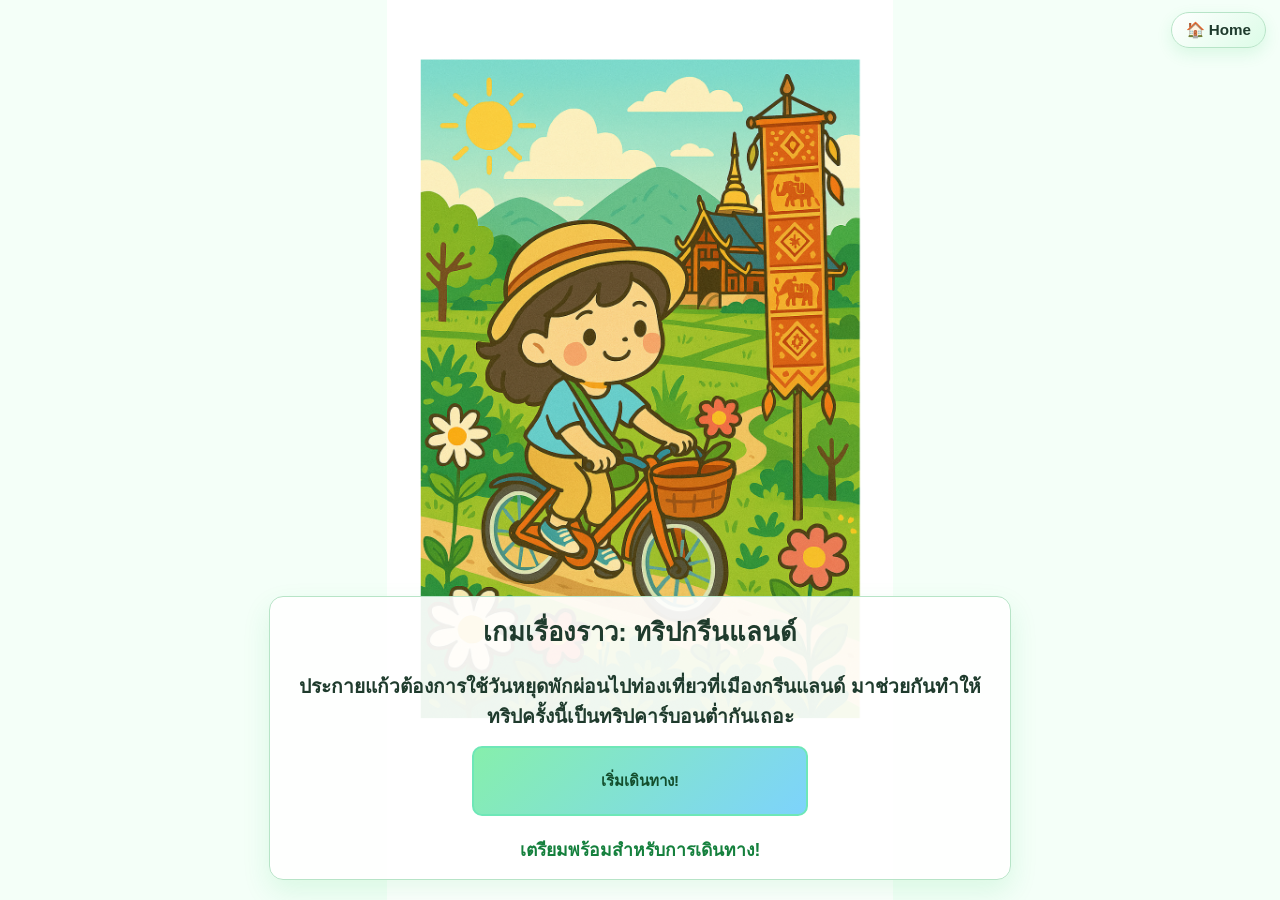
<file: greenLand/index.html>
<!DOCTYPE html>
<html lang="th">
<head>
    <meta charset="UTF-8">
    <meta name="viewport" content="width=device-width, initial-scale=1.0">
    <title>Story Quiz Game (Low Carbon Trip)</title>
    <style>
        /* CSS หลักสำหรับ Body และ Background */
        body { 
            font-family: 'Arial', sans-serif; 
            text-align: center; 
            margin: 0; 
            padding: 0;
            
            background-color: #f4fff8;
            
            background-size: auto 100vh;
            background-position: center;  
            background-repeat: no-repeat; 
            background-attachment: fixed;
            transition: background-image 0.5s ease-in-out; 
            
            min-height: 100vh;
            display: flex;
            justify-content: center;
            align-items: flex-end; 
        }
        
        /* สไตล์สำหรับกรอบข้อความหลักของเกม */
        .game-container { 
            width: 90%; 
            max-width: 700px;
            margin: 0 20px 20px 20px;
            padding: 15px 20px; 
            
            background-color: rgba(255, 255, 255, 0.92); 
            border-radius: 14px; 
            box-shadow: 0 12px 28px rgba(34, 197, 94, 0.12); 
            border: 1px solid #b7e4c7;
            text-align: left;
        }

        /* สไตล์สำหรับหัวข้อและคำถาม */
        h1 { text-align: center; margin-top: 0; color: #1f3b2d; font-size: 1.6em; }
        
        /* ขนาดตัวอักษรของคำถาม (1.2em) */
        #question { 
            font-size: 1.2em; 
            margin-bottom: 15px; 
            color: #1f3b2d; 
            text-align: center; 
            font-weight: bold; 
        }
        
        #score-display { 
            margin-top: 15px; 
            font-size: 1.1em; 
            font-weight: bold; 
            color: #15803d; 
            text-align: center;
        }

        /* *** สไตล์สำหรับตัวเลือก (2x2 Grid) *** */
        #options-container {
            display: flex;
            flex-wrap: wrap; 
            justify-content: center; 
            gap: 10px; 
            padding-bottom: 5px; 
        }

        .option-button { 
            width: 48%; 
            min-height: 70px; 
            box-sizing: border-box; 
            
            display: flex;
            align-items: center; 
            justify-content: center; 

            padding: 10px; 
            margin: 0; 
            
            font-size: 0.945em; 

            background: linear-gradient(135deg, #86efac, #7dd3fc); 
            color: #134e2d; 
            border: 2px solid #6ee7b7; 
            border-radius: 10px; 
            cursor: pointer; 
            text-align: center;
            transition: background-color 0.3s, transform 0.1s; 
            word-break: break-word; 
            font-weight: 700;
        }
        
        .option-button:hover { 
            background: linear-gradient(135deg, #4ade80, #38bdf8); 
            transform: scale(1.02);
        }

        .home-btn {
            position: fixed;
            top: 12px;
            right: 14px;
            z-index: 1000;
            border: 1px solid #b7e4c7;
            border-radius: 999px;
            background: linear-gradient(135deg, #ffffff, #dcfce7);
            color: #1f3b2d;
            font-size: 0.95rem;
            font-weight: 700;
            padding: 8px 14px;
            box-shadow: 0 6px 16px rgba(34,197,94,0.12);
            cursor: pointer;
        }

        .home-btn:hover { transform: translateY(-1px); }

    </style>
</head>
<body>
    <button class="home-btn" onclick="goHome()">🏠 Home</button>
    <div class="game-container">
        <h1>เกมเรื่องราว: ทริปกรีนแลนด์</h1>
        <p id="question">กำลังโหลดเนื้อเรื่อง...</p>
        <div id="options-container">
            </div>
        <div id="score-display">เตรียมพร้อมสำหรับการเดินทาง!</div>
    </div>

    <script src="config/script.js"></script>
</body>
</html>
</file>
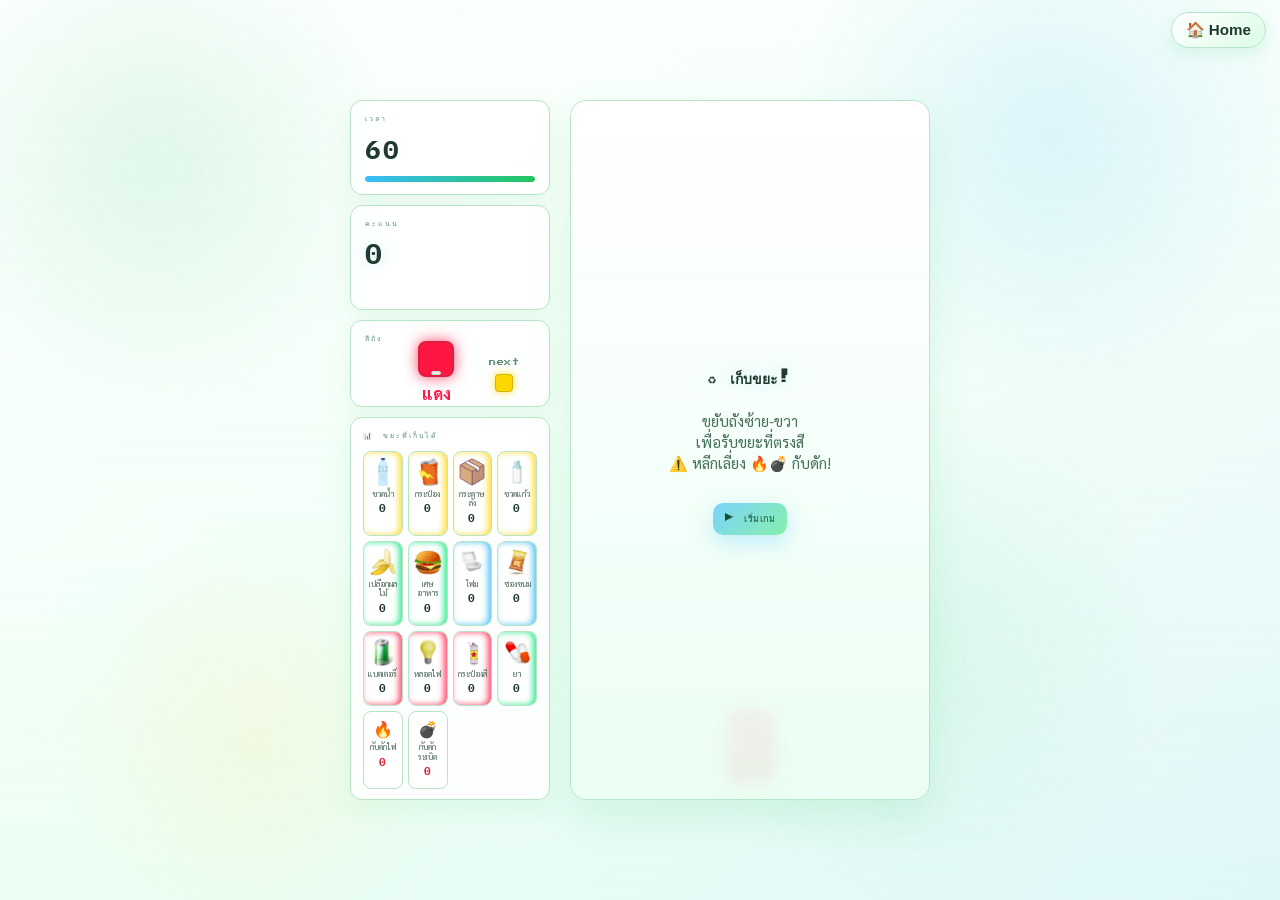
<file: upcycle/index.html>
<!DOCTYPE html>
<html lang="th">
<head>
<meta charset="UTF-8">
<meta name="viewport" content="width=device-width, initial-scale=1.0">
<title>♻️ เก็บขยะ!</title>
<style>
  @import url('https://fonts.googleapis.com/css2?family=IBM+Plex+Mono:wght@400;700&family=Press+Start+2P&family=Sarabun:wght@400;700;800&display=swap');

  :root {
    --yellow:  #FFE082;
    --green:   #22C55E;
    --blue:    #38BDF8;
    --red:     #EF4444;
    --bg:      #F4FFF8;
    --panel:   rgba(255,255,255,.88);
    --border:  #B7E4C7;
    --text:    #1F3B2D;
    --dim:     #5F8F76;
  }

  * { box-sizing: border-box; margin: 0; padding: 0; }

  body {
    background: linear-gradient(135deg, #f8fffb 0%, #ebfff3 48%, #e0f7fa 100%);
    color: var(--text);
    font-family: 'Sarabun', sans-serif;
    min-height: 100vh;
    display: flex;
    align-items: center;
    justify-content: center;
    overflow: hidden;
  }

  /* Soft eco background */
  body::before {
    content: '';
    position: fixed;
    inset: 0;
    background-image:
      radial-gradient(circle at 12% 18%, rgba(34,197,94,.12) 0%, transparent 18%),
      radial-gradient(circle at 82% 15%, rgba(56,189,248,.14) 0%, transparent 20%),
      radial-gradient(circle at 20% 82%, rgba(255,224,130,.16) 0%, transparent 16%),
      radial-gradient(circle at 72% 72%, rgba(34,197,94,.08) 0%, transparent 22%),
      linear-gradient(180deg, rgba(255,255,255,.65), rgba(255,255,255,0));
    pointer-events: none;
    z-index: 0;
  }

  #wrapper {
    position: relative;
    z-index: 1;
    display: flex;
    gap: 20px;
    align-items: flex-start;
    padding: 18px;
  }

  /* ===== SIDE PANEL ===== */
  #side-panel {
    width: 200px;
    height: 700px;
    display: flex;
    flex-direction: column;
    gap: 10px;
  }

  .panel-box {
    background: var(--panel);
    border: 1px solid var(--border);
    border-radius: 12px;
    padding: 12px 14px;
    box-shadow: 0 10px 25px rgba(34,197,94,.08);
    backdrop-filter: blur(8px);
    overflow: visible;
  }

  .panel-title {
    font-family: 'Press Start 2P', monospace;
    font-size: 7px;
    color: var(--dim);
    letter-spacing: 2px;
    margin-bottom: 8px;
    text-transform: uppercase;
  }

  /* Score */
  #score-value {
    font-family: 'IBM Plex Mono', 'Courier New', monospace;
    font-size: 28px;
    font-weight: 700;
    color: var(--text);
    text-shadow: 0 0 14px rgba(56,189,248,.25);
    line-height: 1.2;
    letter-spacing: 2px;
  }

  #score-delta {
    font-size: 13px;
    font-weight: 700;
    height: 20px;
    margin-top: 6px;
    transition: opacity .3s;
  }
  #score-delta.pos { color: var(--green); }
  #score-delta.neg { color: var(--red); }

  /* Timer */
  #timer-value {
    font-family: 'IBM Plex Mono', 'Courier New', monospace;
    font-size: 26px;
    font-weight: 700;
    color: var(--text);
    letter-spacing: 2px;
  }
  #timer-bar-wrap {
    margin-top: 10px;
    height: 6px;
    background: rgba(95,143,118,.18);
    border-radius: 3px;
    overflow: hidden;
  }
  #timer-bar {
    height: 100%;
    background: linear-gradient(90deg, var(--blue), var(--green));
    border-radius: 3px;
    transition: width .1s linear, background .5s;
    width: 100%;
  }

  /* Bin color indicator — main + preview overlay */
  #bin-color-indicator {
    position: relative;
    width: 100%;
    height: 50px;
    margin: -8px -14px 0 -14px;
    padding: 8px 14px 0 14px;
    display: flex;
    align-items: center;
    justify-content: center;
    overflow: visible;
  }

  .bin-color-slot {
    position: absolute;
    display: flex;
    flex-direction: column;
    align-items: center;
    gap: 6px;
  }

  .bin-color-slot.current {
    width: 100%;
    height: 100%;
    justify-content: center;
  }

  .bin-color-slot.next {
    bottom: 2px;
    right: 2px;
    width: auto;
    height: auto;
  }

  .bin-color-label {
    display: none;
  }

  .bin-color-next-label {
    font-family: 'Press Start 2P', monospace;
    font-size: 7px;
    color: var(--dim);
    letter-spacing: 0.5px;
    text-align: center;
    line-height: 1;
    margin-bottom: 2px;
  }

  .bin-color-content {
    display: flex;
    flex-direction: column;
    align-items: center;
    gap: 6px;
  }

  .bin-color-slot.next .bin-color-content {
    gap: 3px;
  }

  #bin-swatch {
    width: 36px; height: 36px;
    border-radius: 8px;
    border: 2px solid rgba(31,59,45,.15);
    transition: background .4s, box-shadow .4s;
    box-shadow: 0 0 16px rgba(255,255,255,.4);
  }

  #bin-swatch-next {
    width: 18px; height: 18px;
    border-radius: 4px;
    border: 1px solid rgba(31,59,45,.2);
    transition: background .4s, box-shadow .4s;
    box-shadow: 0 0 6px rgba(255,255,255,.3);
  }

  .bin-color-info {
    display: flex;
    flex-direction: column;
    align-items: center;
    gap: 3px;
  }

  #bin-color-name {
    font-weight: 800;
    font-size: 16px;
    transition: color .4s;
  }

  #bin-color-name-next {
    font-weight: 700;
    font-size: 9px;
    transition: color .4s;
    opacity: 0.8;
    display: none;
  }

  #bin-color-countdown {
    font-family: 'IBM Plex Mono', 'Courier New', monospace;
    font-size: 10px;
    font-weight: 700;
    color: var(--dim);
    white-space: nowrap;
    letter-spacing: 0.5px;
    position: absolute;
    top: 50%;
    left: 50%;
    transform: translate(-50%, -50%);
    background: rgba(255,255,255,0.9);
    padding: 1px 4px;
    border-radius: 3px;
    border: 1px solid var(--border);
  }

  /* ===== GAME CANVAS AREA ===== */
  #game-area {
    position: relative;
    width: 360px;
    height: 700px;
    background: linear-gradient(180deg, rgba(255,255,255,.98) 0%, rgba(236,255,243,.95) 100%);
    border: 1px solid var(--border);
    border-radius: 16px;
    overflow: hidden;
    box-shadow: 0 18px 40px rgba(34,197,94,.12);
  }

  /* Soft texture overlay */
  #game-area::after {
    content: '';
    position: absolute;
    inset: 0;
    background: repeating-linear-gradient(
      0deg,
      transparent,
      transparent 4px,
      rgba(34,197,94,.03) 4px,
      rgba(34,197,94,.03) 5px
    );
    pointer-events: none;
    z-index: 50;
  }

  /* Ground line */
  #ground-line {
    position: absolute;
    bottom: 90px;
    left: 0; right: 0;
    height: 1px;
    background: linear-gradient(90deg, transparent, var(--border), transparent);
  }

  /* Trash items */
  .trash {
    position: absolute;
    width: 44px; height: 44px;
    border-radius: 10px;
    display: flex;
    align-items: center;
    justify-content: center;
    font-size: 24px;
    font-family: 'Sarabun', sans-serif;
    box-shadow: 0 8px 16px rgba(31,59,45,.12), inset 0 0 8px rgba(255,255,255,.35);
    z-index: 10;
    animation: wobble 1.2s ease-in-out infinite alternate;
    cursor: default;
    user-select: none;
    overflow: hidden;
  }
  .trash-img {
    width: 100%;
    height: 100%;
    object-fit: contain;
    pointer-events: none;
    user-select: none;
  }
  @keyframes wobble {
    from { transform: rotate(-6deg); }
    to   { transform: rotate(6deg); }
  }

  /* Score pop */
  .score-pop {
    position: absolute;
    font-family: 'IBM Plex Mono', 'Courier New', monospace;
    font-size: 13px;
    font-weight: 700;
    pointer-events: none;
    z-index: 60;
    animation: pop-up .8s ease-out forwards;
    letter-spacing: 1px;
  }
  @keyframes pop-up {
    0%   { opacity: 1; transform: translateY(0) scale(1); }
    100% { opacity: 0; transform: translateY(-60px) scale(1.3); }
  }

  /* Miss flash */
  .miss-flash {
    position: absolute;
    inset: 0;
    background: rgba(255,23,68,.18);
    z-index: 55;
    animation: flash-out .35s ease-out forwards;
    pointer-events: none;
  }
  @keyframes flash-out {
    from { opacity: 1; }
    to   { opacity: 0; }
  }

  /* BIN */
  #bin-wrap {
    position: absolute;
    bottom: 10px;
    left: 50%;
    transform: translateX(-50%);
    z-index: 20;
    display: flex;
    flex-direction: column;
    align-items: center;
    cursor: none;
  }

  #bin-svg {
    width: 64px; height: 80px;
    filter: drop-shadow(0 0 10px var(--current-bin-color, #fff));
    transition: filter .4s;
  }

  /* ===== OVERLAY (start / gameover) ===== */
  #overlay {
    position: absolute;
    inset: 0;
    background: linear-gradient(180deg, rgba(255,255,255,.90), rgba(235,255,243,.94));
    backdrop-filter: blur(6px);
    display: flex;
    flex-direction: column;
    align-items: center;
    justify-content: center;
    padding-top: 0;
    z-index: 100;
    gap: 18px;
    border-radius: 16px;
  }

  #overlay.upcycle-mode {
    position: relative;
    justify-content: flex-start;
    padding-top: 20px;
    padding-bottom: 0;
    gap: 8px;
  }

  #overlay.upcycle-mode .btn-action-group {
    margin-top: auto;
    margin-bottom: 28px;
  }

  #overlay h1 {
    font-family: 'Press Start 2P', monospace;
    font-size: 14px;
    text-align: center;
    line-height: 1.8;
    color: var(--text);
    text-shadow: 0 0 18px rgba(56,189,248,.28);
    margin-bottom: 2px;
  }

  #overlay .sub {
    font-size: 15px;
    color: #46705b;
    text-align: center;
    line-height: 1.4;
    margin-bottom: 4px;
  }

  #overlay .final-score {
    font-family: 'IBM Plex Mono', 'Courier New', monospace;
    font-size: 36px;
    font-weight: 700;
    color: #d97706;
    text-shadow: 0 0 14px rgba(255,224,130,.8);
    letter-spacing: 2px;
  }

  #btn-start {
    margin-top: 8px;
    padding: 9px 12px;
    background: linear-gradient(135deg, #7dd3fc, #86efac);
    border: none;
    border-radius: 10px;
    color: #134e2d;
    font-family: 'Press Start 2P', monospace;
    font-size: 9px;
    cursor: pointer;
    letter-spacing: 0.5px;
    box-shadow: 0 8px 22px rgba(56,189,248,.28);
    transition: transform .15s, box-shadow .15s;
    white-space: nowrap;
  }
  #btn-start:hover { transform: scale(1.05); box-shadow: 0 10px 26px rgba(34,197,94,.28); }
  #btn-start:active { transform: scale(.97); }

  .btn-action-group {
    display: flex;
    gap: 10px;
    margin-top: 8px;
    width: 75%;
  }

  .btn-action {
    flex: 1;
    padding: 9px 8px;
    background: linear-gradient(135deg, #7dd3fc, #86efac);
    border: none;
    border-radius: 10px;
    color: #134e2d;
    font-family: 'Press Start 2P', monospace;
    font-size: 8px;
    cursor: pointer;
    letter-spacing: 0.3px;
    box-shadow: 0 6px 16px rgba(56,189,248,.2);
    transition: transform .15s, box-shadow .15s;
    white-space: nowrap;
  }
  .btn-action:hover { transform: scale(1.05); box-shadow: 0 8px 20px rgba(34,197,94,.25); }
  .btn-action:active { transform: scale(.97); }

  /* Upcycle Result */
  #upcycle-container {
    position: absolute;
    bottom: 0;
    left: 0;
    right: 0;
    height: auto;
    min-height: 0;
    background: linear-gradient(to top, rgba(34,197,94,.15), rgba(34,197,94,.05));
    display: none;
    flex-direction: column;
    align-items: center;
    justify-content: flex-end;
    z-index: 150;
    padding: 0 6px 6px 6px;
    border-top: 1px solid var(--border);
    border-radius: 0 0 16px 16px;
    max-height: 58%;
    overflow-y: auto;
  }

  #upcycle-middle {
    width: 100%;
    margin-bottom: 0;
    display: flex;
    flex-direction: column;
    gap: 6px;
  }

  #upcycle-container.show { display: flex; }

  #upcycle-title {
    font-family: 'Press Start 2P', monospace;
    font-size: 7px;
    color: var(--dim);
    text-align: center;
    letter-spacing: 1px;
    margin-bottom: 4px;
  }

  .btn-craft-main {
    width: 100%;
    font-size: 11.2px;
    padding: 6px 6px;
    letter-spacing: 0.2px;
    margin: 0;
    text-align: center;
    display: flex;
    align-items: center;
    justify-content: center;
  }

  .btn-craft-main:hover {
    transform: translateY(-1px);
    box-shadow: 0 8px 16px rgba(34,197,94,.18);
  }

  .btn-craft-main:active {
    transform: translateY(0);
  }

  #craft-section {
    width: 100%;
    background: rgba(255,255,255,.72);
    border: 1px solid var(--border);
    border-radius: 8px;
    padding: 8px 6px;
    display: none;
  }

  #craft-section.show {
    display: block;
  }

  .craft-rate {
    font-family: 'IBM Plex Mono', 'Courier New', monospace;
    font-size: 10px;
    font-weight: 700;
    text-align: center;
    color: #2f6e4f;
    margin-bottom: 6px;
  }

  #craft-buttons {
    display: grid;
    grid-template-columns: repeat(2, minmax(0, 1fr));
    gap: 6px;
  }

  .craft-btn {
    border: 1px solid #9fd5b1;
    border-radius: 8px;
    padding: 6px 5px;
    background: linear-gradient(135deg, #ffffff, #e8fff1);
    color: #1d4e36;
    text-align: left;
    cursor: pointer;
    display: flex;
    flex-direction: column;
    gap: 2px;
    min-height: 60px;
    transition: transform .15s, box-shadow .15s;
  }

  .craft-btn:hover {
    transform: translateY(-1px);
    box-shadow: 0 6px 14px rgba(34,197,94,.16);
  }

  .craft-btn:disabled {
    opacity: 0.45;
    cursor: not-allowed;
    box-shadow: none;
    transform: none;
  }

  .craft-name {
    font-size: 10px;
    font-weight: 800;
    line-height: 1.2;
  }

  .craft-need,
  .craft-reward {
    font-size: 8px;
    line-height: 1.2;
  }

  .craft-reward {
    color: #117a42;
    font-weight: 700;
  }

  .craft-result {
    min-height: 18px;
    margin-top: 7px;
    font-size: 10px;
    font-weight: 700;
    text-align: center;
  }

  .craft-result.success { color: #0f9d58; }
  .craft-result.fail { color: #d63031; }

  #craft-status-top {
    position: absolute;
    left: 10px;
    right: 10px;
    bottom: 6px;
    min-height: 20px;
    margin: 0;
    font-size: 11px;
    font-weight: 700;
    text-align: center;
    color: #2f6e4f;
    pointer-events: none;
  }

  #craft-status-top.success { color: #0f9d58; }
  #craft-status-top.fail { color: #d63031; }

  /* Responsive */
  @media (max-width: 600px) {
    #craft-buttons {
      grid-template-columns: 1fr;
    }
  }

  @media (max-width: 400px) {
    #upcycle-container {
      padding: 4px 2px 2px 2px;
    }

    .craft-btn {
      min-height: 56px;
    }
  }

  /* ===== COMBO BADGE ===== */
  #combo-badge {
    position: absolute;
    top: 14px; right: 14px;
    font-family: 'IBM Plex Mono', 'Courier New', monospace;
    font-size: 10px;
    font-weight: 700;
    background: var(--yellow);
    color: #000;
    padding: 6px 10px;
    border-radius: 6px;
    z-index: 40;
    display: none;
    box-shadow: 0 0 12px var(--yellow);
    letter-spacing: 1px;
  }
  .trash.trap-item {
    animation: trap-pulse 0.6s ease-in-out infinite alternate !important;
  }
  @keyframes trap-pulse {
    from { transform: rotate(-8deg) scale(1);   box-shadow: 0 0 12px rgba(255,109,0,.7); }
    to   { transform: rotate(8deg)  scale(1.1); box-shadow: 0 0 24px rgba(255,50,0,1);  }
  }

  #game-area { transition: transform .08s; }

  /* ===== STATS inside side panel ===== */
  #stats-bar {
    flex: 1;
    background: var(--panel);
    border: 1px solid var(--border);
    border-radius: 12px;
    padding: 12px 12px 10px;
    display: flex;
    flex-direction: column;
    box-shadow: 0 10px 25px rgba(34,197,94,.08);
    backdrop-filter: blur(8px);
  }

  .stats-title {
    font-family: 'Press Start 2P', monospace;
    font-size: 7px;
    color: var(--dim);
    letter-spacing: 2px;
    margin-bottom: 10px;
    text-transform: uppercase;
  }

  #stats-grid {
    display: grid;
    grid-template-columns: repeat(4, 1fr);
    gap: 5px;
    flex: 1;
  }

  .stat-cell {
    display: flex;
    flex-direction: column;
    align-items: center;
    gap: 3px;
    background: rgba(255,255,255,.72);
    border: 1px solid var(--border);
    border-radius: 8px;
    padding: 6px 4px;
    transition: border-color .3s, background .3s;
  }

  .stat-image-wrap {
    width: 28px;
    height: 28px;
    display: flex;
    align-items: center;
    justify-content: center;
  }

  .stat-image {
    width: 100%;
    height: 100%;
    object-fit: contain;
  }

  .stat-cell.has-catch {
    border-color: rgba(255,255,255,.18);
    background: rgba(255,255,255,.07);
  }

  .stat-cell .stat-label { font-size: 8px; color: #4d6b5a; text-align: center; line-height: 1.2; }
  .stat-cell .stat-count {
    font-family: 'IBM Plex Mono', 'Courier New', monospace;
    font-size: 11px;
    color: #1f3b2d;
    font-weight: 700;
    text-shadow: 0 1px 0 rgba(255,255,255,.55);
    min-height: 12px;
    letter-spacing: 1px;
  }
  .stat-cell.trap-cell .stat-count { color: #d62839; }

  @keyframes stat-bump {
    0%   { transform: scale(1); }
    40%  { transform: scale(1.35); }
    100% { transform: scale(1); }
  }
  .stat-bump { animation: stat-bump .25s ease-out; }

  .home-btn {
    position: fixed;
    top: 12px;
    right: 14px;
    z-index: 1000;
    border: 1px solid var(--border);
    border-radius: 999px;
    background: linear-gradient(135deg, #ffffff, #dcfce7);
    color: var(--text);
    font-size: 0.95rem;
    font-weight: 700;
    padding: 8px 14px;
    box-shadow: 0 6px 16px rgba(34,197,94,0.12);
    cursor: pointer;
  }

  .home-btn:hover { transform: translateY(-1px); }
</style>
</head>
<body>

<button class="home-btn" onclick="goHome()">🏠 Home</button>
<div id="wrapper">

  <!-- Side panel -->
  <div id="side-panel">

    <div class="panel-box">
      <div class="panel-title">เวลา</div>
      <div id="timer-value">60</div>
      <div id="timer-bar-wrap"><div id="timer-bar"></div></div>
    </div>

    <div class="panel-box">
      <div class="panel-title">คะแนน</div>
      <div id="score-value">0</div>
      <div id="score-delta"></div>
    </div>

    <div class="panel-box">
      <div class="panel-title">สีถัง</div>
      <div id="bin-color-indicator">
        <!-- Current color -->
        <div class="bin-color-slot current">
          <div class="bin-color-content">
            <div id="bin-swatch"></div>
            <div class="bin-color-info">
              <div id="bin-color-name">—</div>
              <div id="bin-color-countdown"></div>
            </div>
          </div>
        </div>
        <!-- Next color (overlay in bottom-right) -->
        <div class="bin-color-slot next">
          <div class="bin-color-next-label">next</div>
          <div class="bin-color-content">
            <div id="bin-swatch-next"></div>
            <div id="bin-color-name-next">—</div>
          </div>
        </div>
      </div>
    </div>

    <!-- Stats moved here -->
    <div id="stats-bar">
      <div class="stats-title">📊 ขยะที่เก็บได้</div>
      <div id="stats-grid"></div>
    </div>

  </div>

  <!-- Game area only -->
  <div id="game-area">
    <div id="ground-line"></div>
    <div id="combo-badge">COMBO x<span id="combo-num">0</span></div>
    <div id="bin-wrap">
      <svg id="bin-svg" viewBox="0 0 64 80" xmlns="http://www.w3.org/2000/svg">
        <rect id="bin-lid" x="6" y="4" width="52" height="10" rx="5" fill="white"/>
        <rect x="26" y="0" width="12" height="8" rx="4" fill="white" id="bin-handle"/>
        <rect id="bin-body" x="8" y="16" width="48" height="58" rx="8" fill="white"/>
        <rect x="20" y="22" width="5" height="46" rx="2" fill="rgba(0,0,0,.12)" id="stripe1"/>
        <rect x="30" y="22" width="5" height="46" rx="2" fill="rgba(0,0,0,.12)" id="stripe2"/>
        <rect x="40" y="22" width="5" height="46" rx="2" fill="rgba(0,0,0,.12)" id="stripe3"/>
        <rect x="11" y="19" width="6" height="30" rx="3" fill="rgba(255,255,255,.35)"/>
      </svg>
    </div>
    <div id="overlay">
      <h1>♻️ เก็บขยะ!</h1>
      <div class="sub">ขยับถังซ้าย-ขวา<br>เพื่อรับขยะที่ตรงสี<br>⚠️ หลีกเลี่ยง 🔥💣 กับดัก!</div>
      <button id="btn-start">▶ เริ่มเกม</button>
    </div>

    <div id="upcycle-container">
      <div id="upcycle-middle">
        <button id="btn-open-craft" class="btn-action btn-craft-main" onclick="toggleCraftMenu()">♻️แลกขยะ</button>
        <div id="craft-section"></div>
      </div>
    </div>
  </div>

</div>

<script src="./config/script.js"></script>
</body>
</html>
</file>
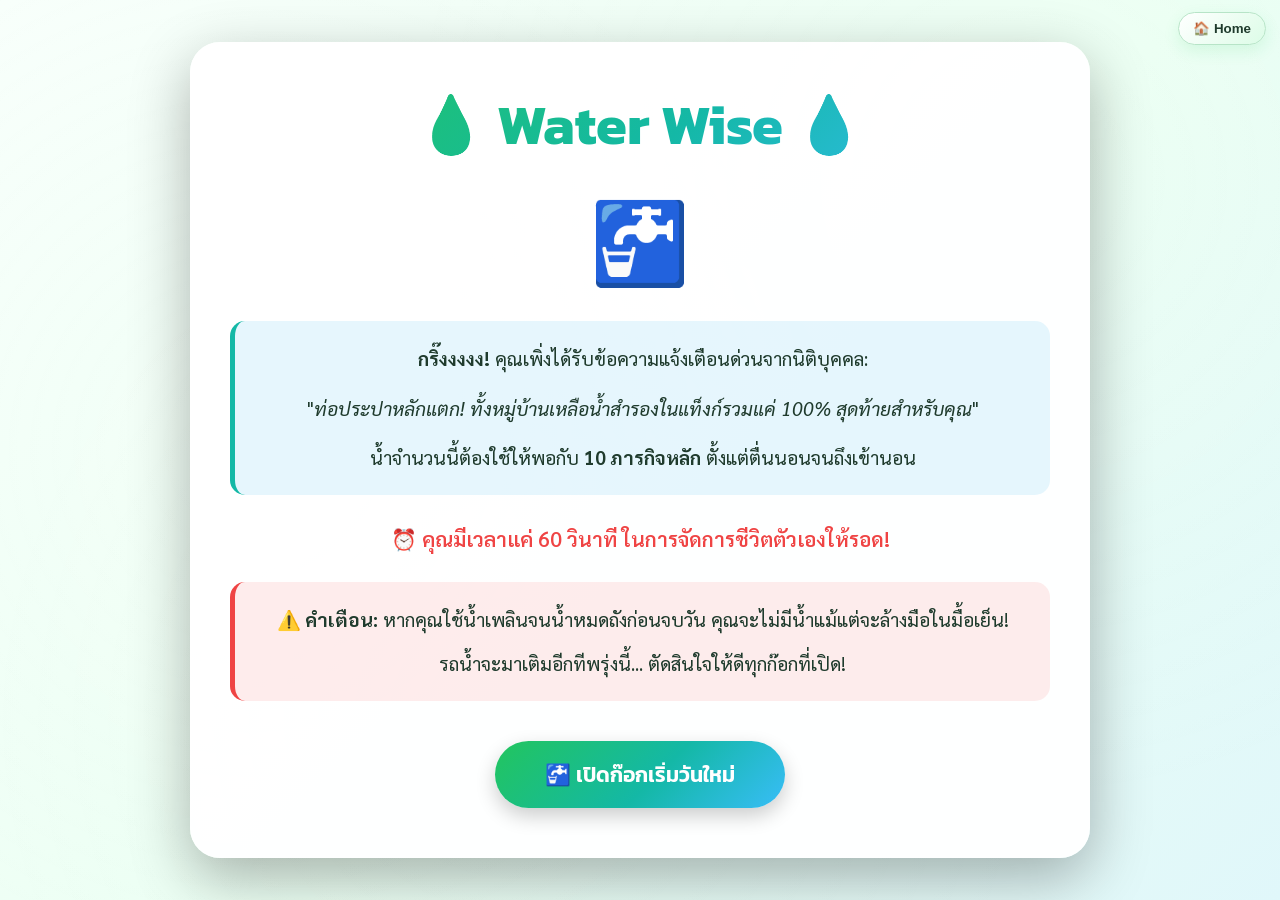
<file: waterwise/index.html>
<!DOCTYPE html>
<html lang="th">
<head>
    <meta charset="UTF-8">
    <meta name="viewport" content="width=device-width, initial-scale=1.0">
    <title>Water Wise - เกมประหยัดน้ำ</title>
    <link rel="preconnect" href="https://fonts.googleapis.com">
    <link rel="preconnect" href="https://fonts.gstatic.com" crossorigin>
    <link href="https://fonts.googleapis.com/css2?family=Kanit:wght@300;400;600;700&family=Sarabun:wght@400;600&display=swap" rel="stylesheet">
    <style>
        :root {
            --water-blue: #14b8a6;
            --water-dark: #15803d;
            --water-light: #bbf7d0;
            --danger-red: #ef4444;
            --success-green: #22c55e;
            --warning-yellow: #f59e0b;
            --bg-gradient: linear-gradient(135deg, #22c55e 0%, #14b8a6 55%, #38bdf8 100%);
            --text-dark: #1f3b2d;
            --text-light: #f8fafc;
        }

        * {
            margin: 0;
            padding: 0;
            box-sizing: border-box;
        }

        body {
            font-family: 'Sarabun', sans-serif;
            background: linear-gradient(135deg, #f8fffb 0%, #ebfff3 55%, #e0f7fa 100%);
            min-height: 100vh;
            display: flex;
            justify-content: center;
            align-items: center;
            overflow-x: hidden;
            position: relative;
        }

        /* Water droplet animation background */
        body::before {
            content: '';
            position: fixed;
            top: 0;
            left: 0;
            width: 100%;
            height: 100%;
            background-image: 
                radial-gradient(circle at 20% 50%, rgba(255,255,255,0.1) 0%, transparent 50%),
                radial-gradient(circle at 80% 20%, rgba(255,255,255,0.08) 0%, transparent 50%),
                radial-gradient(circle at 40% 80%, rgba(255,255,255,0.06) 0%, transparent 50%);
            animation: floatBubbles 20s ease-in-out infinite;
            pointer-events: none;
        }

        @keyframes floatBubbles {
            0%, 100% { transform: translateY(0px); }
            50% { transform: translateY(-20px); }
        }

        .container {
            width: 90%;
            max-width: 900px;
            position: relative;
            z-index: 1;
        }

        /* Screen containers */
        .screen {
            display: none;
            background: rgba(255, 255, 255, 0.95);
            border-radius: 30px;
            padding: 40px;
            box-shadow: 0 20px 60px rgba(0, 0, 0, 0.3);
            animation: fadeIn 0.5s ease-out;
        }

        .screen.active {
            display: block;
        }

        @keyframes fadeIn {
            from {
                opacity: 0;
                transform: translateY(20px);
            }
            to {
                opacity: 1;
                transform: translateY(0);
            }
        }

        /* Intro Screen */
        .intro-content {
            text-align: center;
        }

        .game-title {
            font-family: 'Kanit', sans-serif;
            font-size: 3.5rem;
            font-weight: 700;
            background: var(--bg-gradient);
            -webkit-background-clip: text;
            -webkit-text-fill-color: transparent;
            background-clip: text;
            margin-bottom: 20px;
            animation: titlePulse 2s ease-in-out infinite;
        }

        @keyframes titlePulse {
            0%, 100% { transform: scale(1); }
            50% { transform: scale(1.05); }
        }

        .intro-icon {
            font-size: 5rem;
            margin: 20px 0;
            animation: bounce 2s ease-in-out infinite;
        }

        @keyframes bounce {
            0%, 100% { transform: translateY(0); }
            50% { transform: translateY(-10px); }
        }

        .intro-text {
            font-size: 1.2rem;
            line-height: 1.8;
            color: var(--text-dark);
            margin: 30px 0;
            padding: 20px;
            background: rgba(14, 165, 233, 0.1);
            border-radius: 15px;
            border-left: 5px solid var(--water-blue);
        }

        .intro-warning {
            font-weight: 600;
            color: var(--danger-red);
            font-size: 1.3rem;
            margin: 20px 0;
        }

        .btn {
            font-family: 'Kanit', sans-serif;
            font-size: 1.3rem;
            font-weight: 600;
            padding: 18px 50px;
            border: none;
            border-radius: 50px;
            cursor: pointer;
            transition: all 0.3s ease;
            box-shadow: 0 8px 20px rgba(0, 0, 0, 0.2);
            margin: 10px;
        }

        .btn-primary {
            background: var(--bg-gradient);
            color: white;
        }

        .btn-primary:hover {
            transform: translateY(-3px);
            box-shadow: 0 12px 30px rgba(0, 0, 0, 0.3);
        }

        .btn-primary:active {
            transform: translateY(-1px);
        }

        /* Game Screen */
        .game-header {
            display: flex;
            justify-content: space-between;
            align-items: center;
            margin-bottom: 30px;
            padding: 20px;
            background: rgba(14, 165, 233, 0.1);
            border-radius: 15px;
        }

        .water-meter {
            flex: 1;
            margin: 0 20px;
        }

        .water-label {
            font-family: 'Kanit', sans-serif;
            font-weight: 600;
            margin-bottom: 10px;
            display: flex;
            justify-content: space-between;
            align-items: center;
        }

        .water-bar-container {
            width: 100%;
            height: 30px;
            background: rgba(0, 0, 0, 0.1);
            border-radius: 15px;
            overflow: hidden;
            position: relative;
        }

        .water-bar {
            height: 100%;
            background: linear-gradient(90deg, #10b981, #0ea5e9, #06b6d4);
            border-radius: 15px;
            transition: width 0.5s ease, background 0.3s ease;
            position: relative;
            overflow: hidden;
        }

        .water-bar::after {
            content: '';
            position: absolute;
            top: 0;
            left: 0;
            width: 100%;
            height: 100%;
            background: linear-gradient(90deg, transparent, rgba(255,255,255,0.3), transparent);
            animation: shimmer 2s infinite;
        }

        @keyframes shimmer {
            0% { transform: translateX(-100%); }
            100% { transform: translateX(100%); }
        }

        .water-bar.low {
            background: linear-gradient(90deg, #f59e0b, #ef4444);
        }

        .timer {
            font-family: 'Kanit', sans-serif;
            font-size: 2rem;
            font-weight: 700;
            color: var(--water-dark);
            text-align: center;
            min-width: 80px;
        }

        .timer.warning {
            color: var(--danger-red);
            animation: timerPulse 1s infinite;
        }

        @keyframes timerPulse {
            0%, 100% { transform: scale(1); }
            50% { transform: scale(1.1); }
        }

        .mission-container {
            margin: 30px 0;
        }

        .mission-info {
            text-align: center;
            margin-bottom: 30px;
        }

        .mission-number {
            font-family: 'Kanit', sans-serif;
            font-size: 1.2rem;
            color: var(--water-dark);
            font-weight: 600;
        }

        .mission-title {
            font-family: 'Kanit', sans-serif;
            font-size: 2rem;
            font-weight: 700;
            color: var(--text-dark);
            margin: 10px 0;
        }

        .mission-timer {
            font-size: 1.1rem;
            color: var(--danger-red);
            margin-top: 10px;
        }

        .choices-container {
            display: grid;
            grid-template-columns: 1fr 1fr;
            gap: 20px;
            margin-top: 30px;
        }

        .choice-btn {
            font-family: 'Sarabun', sans-serif;
            padding: 30px 20px;
            background: white;
            border: 3px solid var(--water-light);
            border-radius: 20px;
            cursor: pointer;
            transition: all 0.3s ease;
            text-align: left;
            position: relative;
            overflow: hidden;
        }

        .choice-btn:hover {
            border-color: var(--water-blue);
            transform: translateY(-5px);
            box-shadow: 0 10px 25px rgba(14, 165, 233, 0.3);
        }

        .choice-btn::before {
            content: '';
            position: absolute;
            top: 0;
            left: -100%;
            width: 100%;
            height: 100%;
            background: linear-gradient(90deg, transparent, rgba(14, 165, 233, 0.1), transparent);
            transition: left 0.5s ease;
        }

        .choice-btn:hover::before {
            left: 100%;
        }

        .choice-label {
            display: block;
            font-weight: 600;
            font-size: 1.3rem;
            color: var(--text-dark);
            margin-bottom: 10px;
        }

        .choice-description {
            font-size: 1.1rem;
            color: #64748b;
            margin-bottom: 15px;
            line-height: 1.6;
        }

        .bonus-notification {
            position: fixed;
            top: 50%;
            left: 50%;
            transform: translate(-50%, -50%) scale(0);
            background: linear-gradient(135deg, #10b981, #059669);
            color: white;
            padding: 30px 50px;
            border-radius: 20px;
            font-family: 'Kanit', sans-serif;
            font-size: 1.5rem;
            font-weight: 700;
            box-shadow: 0 20px 60px rgba(0, 0, 0, 0.4);
            z-index: 1000;
            opacity: 0;
            transition: all 0.4s cubic-bezier(0.68, -0.55, 0.265, 1.55);
        }

        .bonus-notification.show {
            opacity: 1;
            transform: translate(-50%, -50%) scale(1);
        }

        /* Result Screen */
        .result-content {
            text-align: center;
        }

        .result-icon {
            font-size: 6rem;
            margin: 20px 0;
            animation: resultPop 0.6s cubic-bezier(0.68, -0.55, 0.265, 1.55);
        }

        @keyframes resultPop {
            0% { transform: scale(0); }
            50% { transform: scale(1.2); }
            100% { transform: scale(1); }
        }

        .result-rank {
            font-family: 'Kanit', sans-serif;
            font-size: 2.5rem;
            font-weight: 700;
            margin: 20px 0;
        }

        .result-water {
            font-family: 'Kanit', sans-serif;
            font-size: 3rem;
            font-weight: 700;
            margin: 20px 0;
        }

        .result-description {
            font-size: 1.2rem;
            line-height: 1.8;
            color: var(--text-dark);
            margin: 30px 0;
            padding: 25px;
            background: rgba(14, 165, 233, 0.1);
            border-radius: 15px;
        }

        .result-status {
            font-family: 'Kanit', sans-serif;
            font-size: 1.4rem;
            font-weight: 600;
            padding: 15px 30px;
            border-radius: 50px;
            display: inline-block;
            margin: 20px 0;
        }

        .result-stats {
            margin: 30px 0;
            padding: 25px;
            background: rgba(255, 255, 255, 0.5);
            border-radius: 15px;
        }

        .stat-item {
            display: flex;
            justify-content: space-between;
            align-items: center;
            padding: 15px 0;
            border-bottom: 2px solid rgba(0, 0, 0, 0.1);
            font-size: 1.2rem;
        }

        .stat-item:last-child {
            border-bottom: none;
        }

        .stat-label {
            font-weight: 600;
            color: var(--text-dark);
        }

        .stat-value {
            font-family: 'Kanit', sans-serif;
            font-weight: 700;
            color: var(--water-blue);
        }

        /* Responsive */
        @media (max-width: 768px) {
            .container {
                width: 95%;
            }

            .screen {
                padding: 25px;
            }

            .game-title {
                font-size: 2.5rem;
            }

            .intro-icon {
                font-size: 4rem;
            }

            .intro-text {
                font-size: 1rem;
            }

            .choices-container {
                grid-template-columns: 1fr;
            }

            .game-header {
                flex-direction: column;
                gap: 15px;
            }

            .water-meter {
                width: 100%;
                margin: 0;
            }

            .mission-title {
                font-size: 1.5rem;
            }

            .choice-label {
                font-size: 1.1rem;
            }
        }

        .home-btn {
            position: fixed;
            top: 12px;
            right: 14px;
            z-index: 2000;
            border: 1px solid #b7e4c7;
            border-radius: 999px;
            background: linear-gradient(135deg, #ffffff, #dcfce7);
            color: #1f3b2d;
            font-weight: 700;
            padding: 8px 14px;
            box-shadow: 0 6px 16px rgba(34,197,94,0.12);
            cursor: pointer;
        }
        .home-btn:hover { transform: translateY(-1px); }
    </style>
</head>
<body>
    <button class="home-btn" onclick="goHome()">🏠 Home</button>
    <div class="container">
        <!-- Intro Screen -->
        <div id="introScreen" class="screen active">
            <div class="intro-content">
                <h1 class="game-title">💧 Water Wise 💧</h1>
                <div class="intro-icon">🚰</div>
                <div class="intro-text">
                    <p><strong>กริ๊งงงงง!</strong> คุณเพิ่งได้รับข้อความแจ้งเตือนด่วนจากนิติบุคคล:</p>
                    <p style="margin-top: 15px;">"<em>ท่อประปาหลักแตก! ทั้งหมู่บ้านเหลือน้ำสำรองในแท็งก์รวมแค่ 100% สุดท้ายสำหรับคุณ</em>"</p>
                    <p style="margin-top: 15px;">น้ำจำนวนนี้ต้องใช้ให้พอกับ <strong>10 ภารกิจหลัก</strong> ตั้งแต่ตื่นนอนจนถึงเข้านอน</p>
                </div>
                <div class="intro-warning">
                    ⏰ คุณมีเวลาแค่ 60 วินาที ในการจัดการชีวิตตัวเองให้รอด!
                </div>
                <div class="intro-text" style="background: rgba(239, 68, 68, 0.1); border-left-color: var(--danger-red);">
                    <p><strong>⚠️ คำเตือน:</strong> หากคุณใช้น้ำเพลินจนน้ำหมดถังก่อนจบวัน คุณจะไม่มีน้ำแม้แต่จะล้างมือในมื้อเย็น!</p>
                    <p style="margin-top: 10px;">รถน้ำจะมาเติมอีกทีพรุ่งนี้... ตัดสินใจให้ดีทุกก๊อกที่เปิด!</p>
                </div>
                <button class="btn btn-primary" onclick="game.startGame()">🚰 เปิดก๊อกเริ่มวันใหม่</button>
            </div>
        </div>

        <!-- Game Screen -->
        <div id="gameScreen" class="screen">
            <div class="game-header">
                <div class="timer" id="timer">60</div>
                <div class="water-meter">
                    <div class="water-label">
                        <span>💧 น้ำคงเหลือ</span>
                        <span id="waterPercent" style="font-size: 1.3rem;">100%</span>
                    </div>
                    <div class="water-bar-container">
                        <div class="water-bar" id="waterBar" style="width: 100%"></div>
                    </div>
                </div>
            </div>

            <div class="mission-container">
                <div class="mission-info">
                    <div class="mission-number" id="missionNumber">ภารกิจที่ 1 / 10</div>
                    <h2 class="mission-title" id="missionTitle"></h2>
                    <div class="mission-timer" id="missionTimer">⏱️ เหลือเวลา: 10 วินาที</div>
                </div>

                <div class="choices-container" id="choicesContainer">
                    <!-- Choices will be inserted here -->
                </div>
            </div>
        </div>

        <!-- Result Screen -->
        <div id="resultScreen" class="screen">
            <div class="result-content">
                <h2 class="game-title">ผลการเล่น</h2>
                <div class="result-icon" id="resultIcon"></div>
                <h3 class="result-rank" id="resultRank"></h3>
                <div class="result-water" id="resultWater"></div>
                <div class="result-description" id="resultDescription"></div>
                <div class="result-status" id="resultStatus"></div>
                
                <div class="result-stats">
                    <div class="stat-item">
                        <span class="stat-label">⏱️ เวลาที่ใช้</span>
                        <span class="stat-value" id="statTime"></span>
                    </div>
                    <div class="stat-item">
                        <span class="stat-label">♻️ ครั้งที่เลือกประหยัด</span>
                        <span class="stat-value" id="statEco"></span>
                    </div>
                    <div class="stat-item">
                        <span class="stat-label">💰 โบนัสที่ได้รับ</span>
                        <span class="stat-value" id="statBonus"></span>
                    </div>
                </div>

                <button class="btn btn-primary" onclick="game.resetGame()">🔄 เล่นอีกครั้ง</button>
            </div>
        </div>

        <!-- Bonus Notification -->
        <div class="bonus-notification" id="bonusNotification">
            ⭐ โบนัส! +2% น้ำคืน
        </div>
    </div>

    <script src="config/game.js"></script>
</body>
</html>
</file>
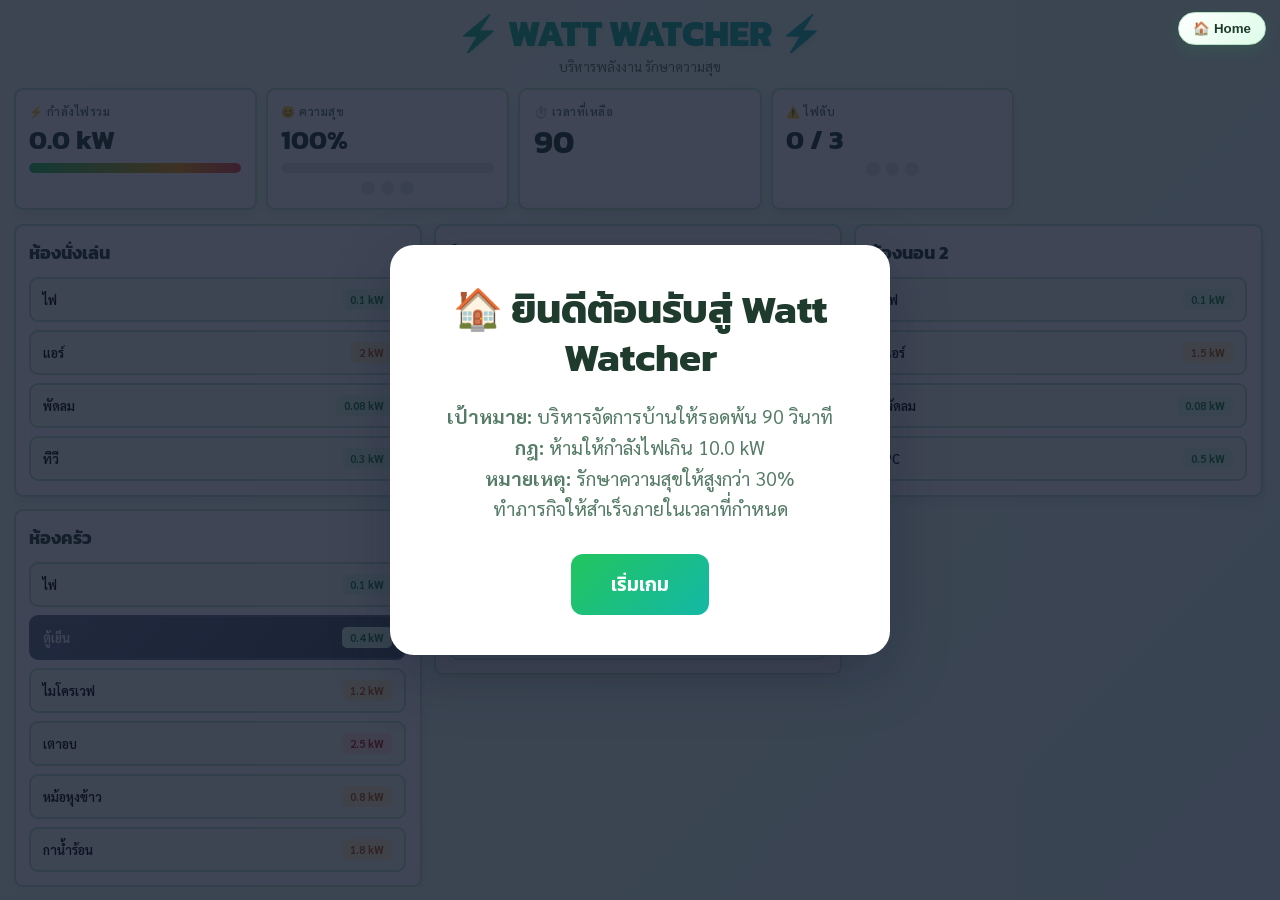
<file: wattwatcher/index.html>
<!DOCTYPE html>
<html lang="th">
<head>
    <meta charset="UTF-8">
    <meta name="viewport" content="width=device-width, initial-scale=1.0, maximum-scale=5.0, user-scalable=yes">
    <title>Watt Watcher - เกมบริหารพลังงาน</title>
    <link rel="preconnect" href="https://fonts.googleapis.com">
    <link rel="preconnect" href="https://fonts.gstatic.com" crossorigin>
    <link href="https://fonts.googleapis.com/css2?family=Sarabun:wght@300;400;600;700;800&family=Kanit:wght@400;600;700&display=swap" rel="stylesheet">
    <style>
        * {
            margin: 0;
            padding: 0;
            box-sizing: border-box;
        }

        :root {
            --bg-light: #f6fff8;
            --bg-card: #ffffff;
            --text-primary: #1f3b2d;
            --text-secondary: #557c66;
            --border-color: #b7e4c7;
            --low-power: #22c55e;
            --medium-power: #f59e0b;
            --high-power: #ef4444;
            --active-blue: #16a34a;
            --happiness-good: #22c55e;
            --happiness-warning: #f59e0b;
            --happiness-danger: #ef4444;
        }

        body {
            font-family: 'Sarabun', sans-serif;
            background: linear-gradient(135deg, #f8fffb 0%, #ebfff3 55%, #e0f7fa 100%);
            color: var(--text-primary);
            height: 100vh;
            padding: clamp(8px, 1.5vh, 15px);
            overflow: hidden;
            display: flex;
            flex-direction: column;
        }

        .game-container {
            max-width: 1400px;
            margin: 0 auto;
            animation: fadeIn 0.6s ease-out;
            width: 100%;
            height: 100%;
            display: flex;
            flex-direction: column;
            overflow: hidden;
        }

        @keyframes fadeIn {
            from { opacity: 0; transform: translateY(20px); }
            to { opacity: 1; transform: translateY(0); }
        }

        header {
            text-align: center;
            margin-bottom: clamp(8px, 1.5vh, 15px);
            animation: slideDown 0.8s ease-out;
            flex-shrink: 0;
        }

        @keyframes slideDown {
            from { opacity: 0; transform: translateY(-30px); }
            to { opacity: 1; transform: translateY(0); }
        }

        h1 {
            font-family: 'Kanit', sans-serif;
            font-size: clamp(1.5rem, 4vh, 2.5rem);
            font-weight: 800;
            background: linear-gradient(135deg, #22c55e 0%, #14b8a6 55%, #38bdf8 100%);
            -webkit-background-clip: text;
            -webkit-text-fill-color: transparent;
            background-clip: text;
            margin-bottom: clamp(4px, 0.5vh, 8px);
            text-shadow: 2px 2px 4px rgba(34, 197, 94, 0.1);
            line-height: 1.1;
        }

        .subtitle {
            font-size: clamp(0.8rem, 1.5vh, 1rem);
            color: var(--text-secondary);
            font-weight: 400;
        }

        .status-bar {
            display: grid;
            grid-template-columns: repeat(auto-fit, minmax(min(200px, 100%), 1fr));
            gap: clamp(6px, 1vh, 12px);
            margin-bottom: clamp(8px, 1.5vh, 15px);
            animation: fadeIn 1s ease-out 0.3s backwards;
            flex-shrink: 0;
        }

        .status-card {
            background: var(--bg-card);
            border: 2px solid var(--border-color);
            border-radius: clamp(8px, 1vh, 12px);
            padding: clamp(8px, 1.5vh, 14px);
            box-shadow: 0 4px 12px rgba(15, 23, 42, 0.08);
            transition: all 0.3s ease;
        }

        .status-label {
            font-size: clamp(0.7rem, 1.2vh, 0.85rem);
            color: var(--text-secondary);
            font-weight: 600;
            text-transform: uppercase;
            letter-spacing: 0.5px;
            margin-bottom: clamp(4px, 0.8vh, 6px);
        }

        .status-value {
            font-family: 'Kanit', sans-serif;
            font-size: clamp(1.2rem, 3vh, 2rem);
            font-weight: 700;
            line-height: 1.1;
        }

        .load-meter {
            margin-top: clamp(6px, 1vh, 10px);
            height: clamp(8px, 1.2vh, 10px);
            background: #e2e8f0;
            border-radius: 5px;
            overflow: hidden;
            position: relative;
        }

        .load-fill {
            height: 100%;
            background: linear-gradient(90deg, var(--low-power) 0%, var(--medium-power) 70%, var(--high-power) 100%);
            transition: width 0.3s ease;
            border-radius: 5px;
        }

        .happiness-bar {
            margin-top: clamp(6px, 1vh, 10px);
            height: clamp(8px, 1.2vh, 10px);
            background: #e2e8f0;
            border-radius: 5px;
            overflow: hidden;
        }

        .happiness-fill {
            height: 100%;
            transition: all 0.3s ease;
            border-radius: 5px;
        }

        .timer-display {
            font-size: clamp(1.5rem, 3.5vh, 2.5rem);
            font-family: 'Kanit', sans-serif;
        }

        .rooms-container {
            display: grid;
            grid-template-columns: repeat(auto-fit, minmax(min(240px, 100%), 1fr));
            gap: clamp(8px, 1.5vh, 12px);
            flex: 1;
            overflow-y: auto;
            overflow-x: hidden;
            padding-right: 4px;
        }

        .rooms-container::-webkit-scrollbar {
            width: 6px;
        }

        .rooms-container::-webkit-scrollbar-track {
            background: rgba(226, 232, 240, 0.5);
            border-radius: 3px;
        }

        .rooms-container::-webkit-scrollbar-thumb {
            background: rgba(148, 163, 184, 0.5);
            border-radius: 3px;
        }

        .rooms-container::-webkit-scrollbar-thumb:hover {
            background: rgba(100, 116, 139, 0.7);
        }

        .room-card {
            background: var(--bg-card);
            border: 2px solid var(--border-color);
            border-radius: clamp(8px, 1vh, 12px);
            padding: clamp(10px, 1.5vh, 14px);
            box-shadow: 0 4px 12px rgba(15, 23, 42, 0.08);
            transition: all 0.3s ease;
            height: fit-content;
        }

        .room-card.task-target {
            border-color: #22c55e;
            background: linear-gradient(135deg, #ffffff 0%, #dcfce7 100%);
            animation: pulse 2s ease-in-out infinite;
        }

        @keyframes pulse {
            0%, 100% { 
                transform: scale(1);
                box-shadow: 0 4px 12px rgba(59, 130, 246, 0.3);
            }
            50% { 
                transform: scale(1.02);
                box-shadow: 0 8px 24px rgba(59, 130, 246, 0.4);
            }
        }

        .room-header {
            font-family: 'Kanit', sans-serif;
            font-size: clamp(1rem, 2vh, 1.3rem);
            font-weight: 700;
            margin-bottom: clamp(8px, 1.2vh, 12px);
            color: var(--text-primary);
        }

        .appliance-grid {
            display: grid;
            gap: clamp(6px, 1vh, 8px);
        }

        .appliance-btn {
            display: flex;
            justify-content: space-between;
            align-items: center;
            padding: clamp(8px, 1.2vh, 10px) clamp(10px, 1.5vh, 12px);
            border: 2px solid var(--border-color);
            border-radius: clamp(6px, 1vh, 10px);
            background: var(--bg-light);
            cursor: pointer;
            transition: all 0.2s ease;
            font-family: 'Sarabun', sans-serif;
            font-size: clamp(0.8rem, 1.4vh, 0.95rem);
            font-weight: 600;
            min-height: 40px;
        }

        .appliance-btn:active {
            transform: scale(0.98);
        }

        .appliance-btn.active {
            background: linear-gradient(135deg, #22c55e 0%, #14b8a6 100%);
            color: white;
            border-color: #16a34a;
        }

        .appliance-btn.task-required {
            border-color: #22c55e;
            border-width: 3px;
            animation: glow 1.5s ease-in-out infinite;
        }

        @keyframes glow {
            0%, 100% { box-shadow: 0 0 10px rgba(34, 197, 94, 0.4); }
            50% { box-shadow: 0 0 20px rgba(20, 184, 166, 0.45); }
        }

        .appliance-btn.always-on {
            background: linear-gradient(135deg, #64748b 0%, #475569 100%);
            color: white;
            border-color: #64748b;
            cursor: not-allowed;
        }

        .appliance-power {
            font-weight: 700;
            padding: 3px 8px;
            border-radius: 5px;
            font-size: clamp(0.7rem, 1.2vh, 0.85rem);
            white-space: nowrap;
        }

        .power-low {
            background: #dcfce7;
            color: #15803d;
        }

        .power-medium {
            background: #fef3c7;
            color: #b45309;
        }

        .power-high {
            background: #fee2e2;
            color: #b91c1c;
        }

        .task-modal {
            background: linear-gradient(135deg, #ffffff 0%, #ecfdf5 100%);
            border: 3px solid #22c55e;
            max-width: min(550px, 90vw);
        }

        .task-popup-icon {
            font-size: clamp(3rem, 8vw, 5rem);
            margin-bottom: 15px;
            animation: bounceIn 0.6s ease-out;
        }

        @keyframes bounceIn {
            0% { transform: scale(0); opacity: 0; }
            50% { transform: scale(1.1); }
            100% { transform: scale(1); opacity: 1; }
        }

        .task-popup-description {
            font-size: clamp(1.2rem, 3vw, 1.6rem);
            font-weight: 600;
            color: var(--text-primary);
            margin-bottom: 25px;
            line-height: 1.4;
        }

        .task-popup-details {
            background: rgba(34, 197, 94, 0.08);
            border-radius: 12px;
            padding: clamp(15px, 3vw, 20px);
            margin-bottom: 25px;
            text-align: left;
        }

        .task-detail-item {
            display: flex;
            justify-content: space-between;
            align-items: center;
            padding: 10px 0;
            border-bottom: 1px solid rgba(34, 197, 94, 0.18);
        }

        .task-detail-item:last-child {
            border-bottom: none;
        }

        .task-detail-label {
            font-weight: 600;
            color: var(--text-secondary);
            font-size: clamp(0.95rem, 2vw, 1.1rem);
        }

        .task-detail-value {
            font-weight: 700;
            color: var(--text-primary);
            font-size: clamp(0.95rem, 2vw, 1.1rem);
        }

        .btn-task-start {
            font-size: clamp(1.1rem, 2.5vw, 1.3rem);
            padding: clamp(14px, 3vw, 18px) clamp(35px, 7vw, 50px);
            animation: pulse 2s ease-in-out infinite;
        }

        @keyframes pulse {
            0%, 100% { transform: scale(1); }
            50% { transform: scale(1.05); }
        }

        .modal-overlay {
            position: fixed;
            top: 0;
            left: 0;
            width: 100%;
            height: 100%;
            background: rgba(15, 23, 42, 0.8);
            display: none;
            justify-content: center;
            align-items: center;
            z-index: 1000;
            animation: fadeIn 0.3s ease-out;
        }

        .modal-overlay.active {
            display: flex;
        }

        .modal {
            background: var(--bg-card);
            border-radius: clamp(16px, 3vw, 24px);
            padding: clamp(25px, 5vw, 40px);
            max-width: min(500px, 90vw);
            width: 100%;
            text-align: center;
            box-shadow: 0 20px 60px rgba(15, 23, 42, 0.3);
            animation: scaleIn 0.4s ease-out;
            margin: 20px;
        }

        @keyframes scaleIn {
            from { opacity: 0; transform: scale(0.9); }
            to { opacity: 1; transform: scale(1); }
        }

        .modal h2 {
            font-family: 'Kanit', sans-serif;
            font-size: clamp(1.8rem, 4vw, 2.5rem);
            font-weight: 700;
            margin-bottom: 20px;
            line-height: 1.2;
        }

        .modal p {
            font-size: clamp(1rem, 2vw, 1.2rem);
            color: var(--text-secondary);
            margin-bottom: 30px;
            line-height: 1.6;
        }

        .btn {
            padding: clamp(12px, 2.5vw, 16px) clamp(30px, 6vw, 40px);
            border: none;
            border-radius: clamp(8px, 1.5vw, 12px);
            font-family: 'Kanit', sans-serif;
            font-size: clamp(1rem, 2vw, 1.2rem);
            font-weight: 600;
            cursor: pointer;
            transition: all 0.3s ease;
            min-height: 44px;
        }

        .btn-primary {
            background: linear-gradient(135deg, #22c55e 0%, #14b8a6 100%);
            color: white;
        }

        .btn-primary:active {
            transform: scale(0.98);
        }

        .btn-hold {
            position: relative;
            overflow: hidden;
        }

        .hold-progress {
            position: absolute;
            left: 0;
            top: 0;
            height: 100%;
            background: rgba(255, 255, 255, 0.3);
            width: 0;
            transition: width 0.1s linear;
        }

        .blackout-modal {
            background: #1e1b4b;
            color: white;
        }

        .blackout-modal h2 {
            color: #fbbf24;
        }

        .strike-display {
            display: flex;
            gap: 6px;
            justify-content: center;
            margin-top: clamp(6px, 1vh, 8px);
        }

        .strike-dot {
            width: clamp(12px, 1.5vh, 14px);
            height: clamp(12px, 1.5vh, 14px);
            border-radius: 50%;
            background: #e2e8f0;
            transition: all 0.3s ease;
        }

        .strike-dot.active {
            background: var(--high-power);
            animation: strikeAnim 0.5s ease-out;
        }

        @keyframes strikeAnim {
            0%, 100% { transform: scale(1); }
            50% { transform: scale(1.5); }
        }

        @media (max-width: 768px) {
            .rooms-container {
                grid-template-columns: 1fr;
            }

            .status-bar {
                grid-template-columns: repeat(2, 1fr);
            }

            .appliance-btn:hover {
                transform: none;
            }

            .status-card:hover {
                transform: none;
            }

            .modal {
                margin: 10px;
            }
        }

        @media (max-width: 480px) {
            body {
                padding: 6px;
            }

            .status-card {
                padding: 8px;
            }

            .room-card {
                padding: 10px;
            }

            .appliance-btn {
                padding: 8px 10px;
                font-size: 0.8rem;
                min-height: 38px;
            }

            .appliance-power {
                font-size: 0.7rem;
                padding: 2px 6px;
            }

            .status-bar {
                grid-template-columns: 1fr;
            }
        }

        @media (min-width: 1200px) {
            .rooms-container {
                grid-template-columns: repeat(3, 1fr);
            }

            .status-bar {
                grid-template-columns: repeat(5, 1fr);
            }
        }

        @media (max-height: 700px) {
            h1 {
                font-size: clamp(1.3rem, 3.5vh, 2rem);
                margin-bottom: 4px;
            }

            .subtitle {
                font-size: clamp(0.75rem, 1.3vh, 0.9rem);
            }

            .status-card {
                padding: 8px;
            }

            .status-label {
                font-size: 0.7rem;
                margin-bottom: 4px;
            }

            .status-value {
                font-size: clamp(1rem, 2.5vh, 1.5rem);
            }

            .room-card {
                padding: 10px;
            }

            .room-header {
                font-size: clamp(0.9rem, 1.8vh, 1.1rem);
                margin-bottom: 8px;
            }

            .appliance-btn {
                padding: 7px 10px;
                font-size: 0.8rem;
                min-height: 36px;
            }
        }

        @media (hover: hover) {
            .appliance-btn:hover {
                transform: translateX(4px);
                border-color: #94a3b8;
            }

            .status-card:hover {
                transform: translateY(-4px);
                box-shadow: 0 8px 24px rgba(15, 23, 42, 0.12);
            }

            .btn-primary:hover {
                transform: translateY(-2px);
                box-shadow: 0 8px 20px rgba(34, 197, 94, 0.24);
            }
        }

        .home-btn {
            position: fixed;
            top: 12px;
            right: 14px;
            z-index: 2000;
            border: 1px solid #b7e4c7;
            border-radius: 999px;
            background: linear-gradient(135deg, #ffffff, #dcfce7);
            color: #1f3b2d;
            font-weight: 700;
            padding: 8px 14px;
            box-shadow: 0 6px 16px rgba(34,197,94,0.12);
            cursor: pointer;
        }

        .home-btn:hover { transform: translateY(-1px); }
    </style>
</head>
<body>
    <button class="home-btn" onclick="goHome()">🏠 Home</button>
    <div class="game-container">
        <header>
            <h1>⚡ WATT WATCHER ⚡</h1>
            <p class="subtitle">บริหารพลังงาน รักษาความสุข</p>
        </header>

        <div class="status-bar">
            <div class="status-card">
                <div class="status-label">⚡ กำลังไฟรวม</div>
                <div class="status-value" id="current-load">0.0 kW</div>
                <div class="load-meter">
                    <div class="load-fill" id="load-fill"></div>
                </div>
            </div>

            <div class="status-card">
                <div class="status-label">😊 ความสุข</div>
                <div class="status-value" id="happiness-value">100%</div>
                <div class="happiness-bar">
                    <div class="happiness-fill" id="happiness-fill"></div>
                </div>
                <div class="strike-display" id="happiness-strikes">
                    <div class="strike-dot"></div>
                    <div class="strike-dot"></div>
                    <div class="strike-dot"></div>
                </div>
            </div>

            <div class="status-card">
                <div class="status-label">⏱️ เวลาที่เหลือ</div>
                <div class="status-value timer-display" id="timer">90</div>
            </div>

            <div class="status-card" id="task-timer-card" style="display: none;">
                <div class="status-label">📋 ภารกิจ</div>
                <div class="status-value" id="task-countdown" style="color: #ef4444;">5</div>
            </div>

            <div class="status-card">
                <div class="status-label">⚠️ ไฟดับ</div>
                <div class="status-value" id="blackout-count">0 / 3</div>
                <div class="strike-display" id="blackout-strikes">
                    <div class="strike-dot"></div>
                    <div class="strike-dot"></div>
                    <div class="strike-dot"></div>
                </div>
            </div>
        </div>

        <div class="rooms-container" id="rooms-container">
            <!-- Rooms will be generated by JavaScript -->
        </div>
    </div>

    <!-- Task Popup Modal -->
    <div class="modal-overlay" id="task-modal">
        <div class="modal task-modal">
            <div class="task-popup-icon">📋</div>
            <h2>ภารกิจใหม่!</h2>
            <div class="task-popup-description" id="task-popup-description"></div>
            <div class="task-popup-details">
                <div class="task-detail-item">
                    <span class="task-detail-label">📍 สถานที่:</span>
                    <span class="task-detail-value" id="task-popup-room"></span>
                </div>
                <div class="task-detail-item">
                    <span class="task-detail-label">🔌 อุปกรณ์:</span>
                    <span class="task-detail-value" id="task-popup-appliance"></span>
                </div>
                <div class="task-detail-item">
                    <span class="task-detail-label">⏱️ เวลา:</span>
                    <span class="task-detail-value">5 วินาที</span>
                </div>
            </div>
            <button class="btn btn-primary btn-task-start" onclick="game.closeTaskPopup()">
                เริ่มภารกิจ! 🚀
            </button>
        </div>
    </div>

    <!-- Start Modal -->
    <div class="modal-overlay active" id="start-modal">
        <div class="modal">
            <h2>🏠 ยินดีต้อนรับสู่ Watt Watcher</h2>
            <p><strong>เป้าหมาย:</strong> บริหารจัดการบ้านให้รอดพ้น 90 วินาที<br>
            <strong>กฎ:</strong> ห้ามให้กำลังไฟเกิน 10.0 kW<br>
            <strong>หมายเหตุ:</strong> รักษาความสุขให้สูงกว่า 30%<br>
            ทำภารกิจให้สำเร็จภายในเวลาที่กำหนด</p>
            <button class="btn btn-primary" onclick="game.startGame()">เริ่มเกม</button>
        </div>
    </div>

    <!-- Blackout Modal -->
    <div class="modal-overlay" id="blackout-modal">
        <div class="modal blackout-modal">
            <h2>⚠️ ไฟดับ!</h2>
            <p>กดค้างปุ่มเพื่อรีสตาร์ทระบบ (4 วินาที)</p>
            <button class="btn btn-primary btn-hold" id="restart-btn">
                <div class="hold-progress" id="hold-progress"></div>
                <span style="position: relative; z-index: 1;">กดค้างเพื่อรีสตาร์ท</span>
            </button>
        </div>
    </div>

    <!-- Game Over Modal -->
    <div class="modal-overlay" id="gameover-modal">
        <div class="modal">
            <h2 id="gameover-title">Game Over</h2>
            <p id="gameover-message"></p>
            <button class="btn btn-primary" onclick="location.reload()">เริ่มเกมใหม่</button>
        </div>
    </div>

    <!-- Victory Modal -->
    <div class="modal-overlay" id="victory-modal">
        <div class="modal">
            <h2>🎉 ชนะแล้ว!</h2>
            <p id="victory-message">คุณบริหารจัดการบ้านได้สำเร็จ!</p>
            <button class="btn btn-primary" onclick="location.reload()">เล่นอีกครั้ง</button>
        </div>
    </div>

    <script src="config/game.js"></script>
</body>
</html>
</file>
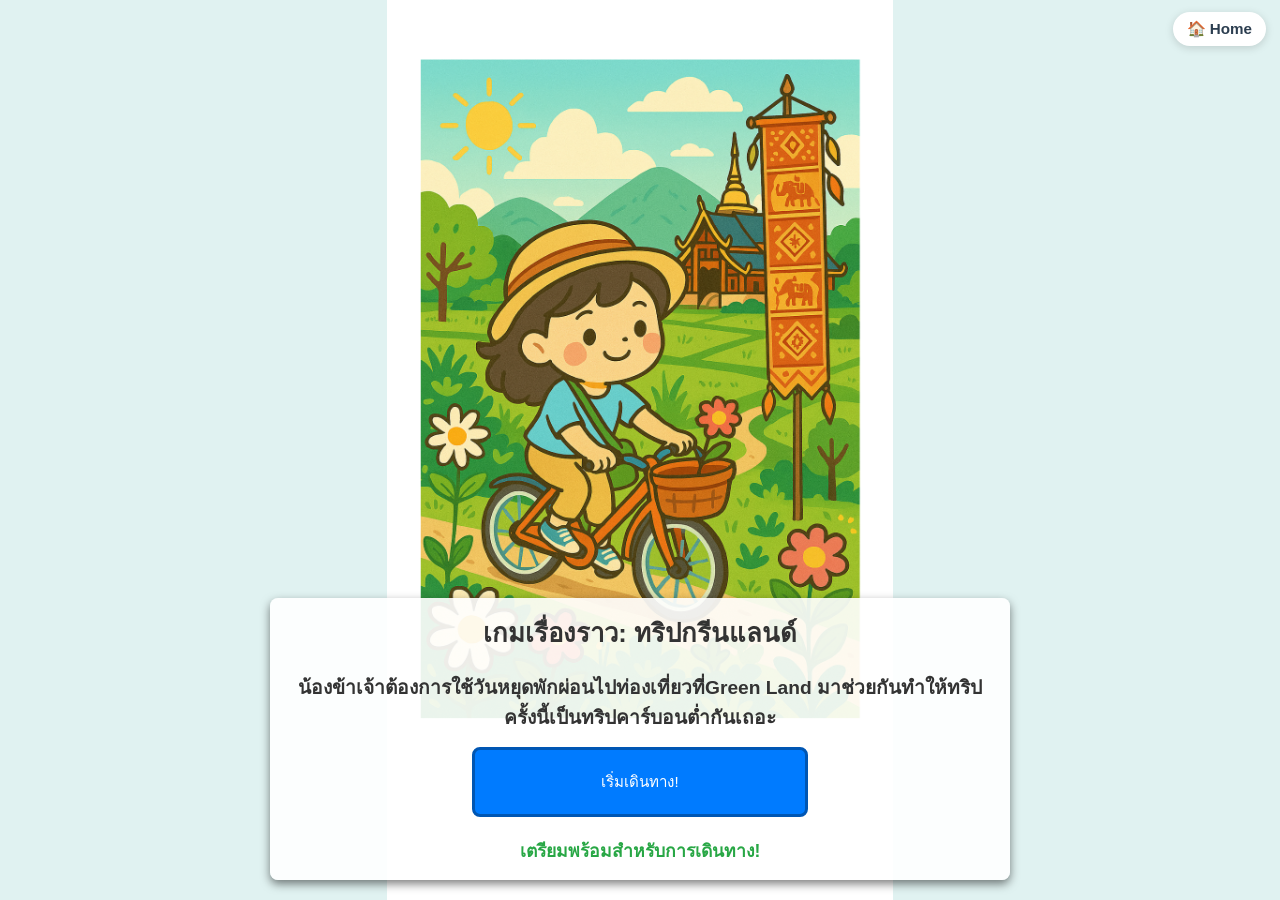
<file: game2.html>
<!DOCTYPE html>
<html lang="th">
<head>
    <meta charset="UTF-8">
    <meta name="viewport" content="width=device-width, initial-scale=1.0">
    <title>Story Quiz Game (Low Carbon Trip)</title>
    <style>
        /* CSS หลักสำหรับ Body และ Background */
        body { 
            font-family: 'Arial', sans-serif; 
            text-align: center; 
            margin: 0; 
            padding: 0;
            
            /* กำหนดสีพื้นหลังหลัก (สีเขียวอ่อน) สำหรับส่วนที่ภาพไม่ครอบคลุม */
            background-color: #e0f2f1; /* Pale Teal */
            
            /* กำหนดขนาดและการจัดวางของภาพพื้นหลัง */
            background-size: auto 100vh; /* ความสูงเต็ม 100% ของ Viewport Height (vh) */
            background-position: center;  
            background-repeat: no-repeat; 
            background-attachment: fixed;
            transition: background-image 0.5s ease-in-out; 
            
            min-height: 100vh;
            display: flex;
            justify-content: center;
            /* จัดวางคอนเทนเนอร์ให้ชิดขอบด้านล่าง */
            align-items: flex-end; 
        }
        
        /* สไตล์สำหรับกรอบข้อความหลักของเกม */
        .game-container { 
            width: 90%; 
            max-width: 700px;
            margin: 0 20px 20px 20px;
            /* ลด Padding ลงเพื่อลดพื้นที่ว่างในกรอบข้อความ */
            padding: 15px 20px; 
            
            background-color: rgba(255, 255, 255, 0.9); 
            border-radius: 8px; 
            box-shadow: 0 4px 10px rgba(0, 0, 0, 0.5); 
            text-align: left;
        }

        /* สไตล์สำหรับหัวข้อและคำถาม */
        h1 { text-align: center; margin-top: 0; color: #333; font-size: 1.6em; }
        
        /* ขนาดตัวอักษรของคำถาม (1.2em) */
        #question { 
            font-size: 1.2em; 
            margin-bottom: 15px; 
            color: #333; 
            text-align: center; 
            font-weight: bold; 
        }
        
        #score-display { 
            margin-top: 15px; 
            font-size: 1.1em; 
            font-weight: bold; 
            color: #28a745; 
            text-align: center;
        }

        /* *** สไตล์สำหรับตัวเลือก (2x2 Grid) *** */
        #options-container {
            display: flex;
            flex-wrap: wrap; 
            justify-content: center; 
            gap: 10px; 
            padding-bottom: 5px; 
        }

        .option-button { 
            width: 48%; 
            min-height: 70px; 
            box-sizing: border-box; 
            
            display: flex;
            align-items: center; 
            justify-content: center; 

            padding: 10px; 
            margin: 0; 
            
            /* *** ขนาดตัวอักษรคำตอบ 5% (0.9em * 1.05 = 0.945em) *** */
            font-size: 0.945em; 

            background-color: #007bff; 
            color: white; 
            border: 3px solid #0056b3; 
            border-radius: 8px; 
            cursor: pointer; 
            text-align: center;
            transition: background-color 0.3s, transform 0.1s; 
            word-break: break-word; 
        }
        
        .option-button:hover { 
            background-color: #0056b3; 
            transform: scale(1.02);
        }

        .home-btn {
            position: fixed;
            top: 12px;
            right: 14px;
            z-index: 1000;
            border: none;
            border-radius: 999px;
            background: #fff;
            color: #2c3e50;
            font-size: 0.95rem;
            font-weight: 700;
            padding: 8px 14px;
            box-shadow: 0 2px 8px rgba(0,0,0,0.15);
            cursor: pointer;
        }

        .home-btn:hover { transform: translateY(-1px); }

    </style>
</head>
<body>
    <button class="home-btn" onclick="goHome()">🏠 Home</button>
    <div class="game-container">
        <h1>เกมเรื่องราว: ทริปกรีนแลนด์</h1>
        <p id="question">กำลังโหลดเนื้อเรื่อง...</p>
        <div id="options-container">
            </div>
        <div id="score-display">เตรียมพร้อมสำหรับการเดินทาง!</div>
    </div>

    <script src="script.js"></script>
</body>
</html>
</file>
